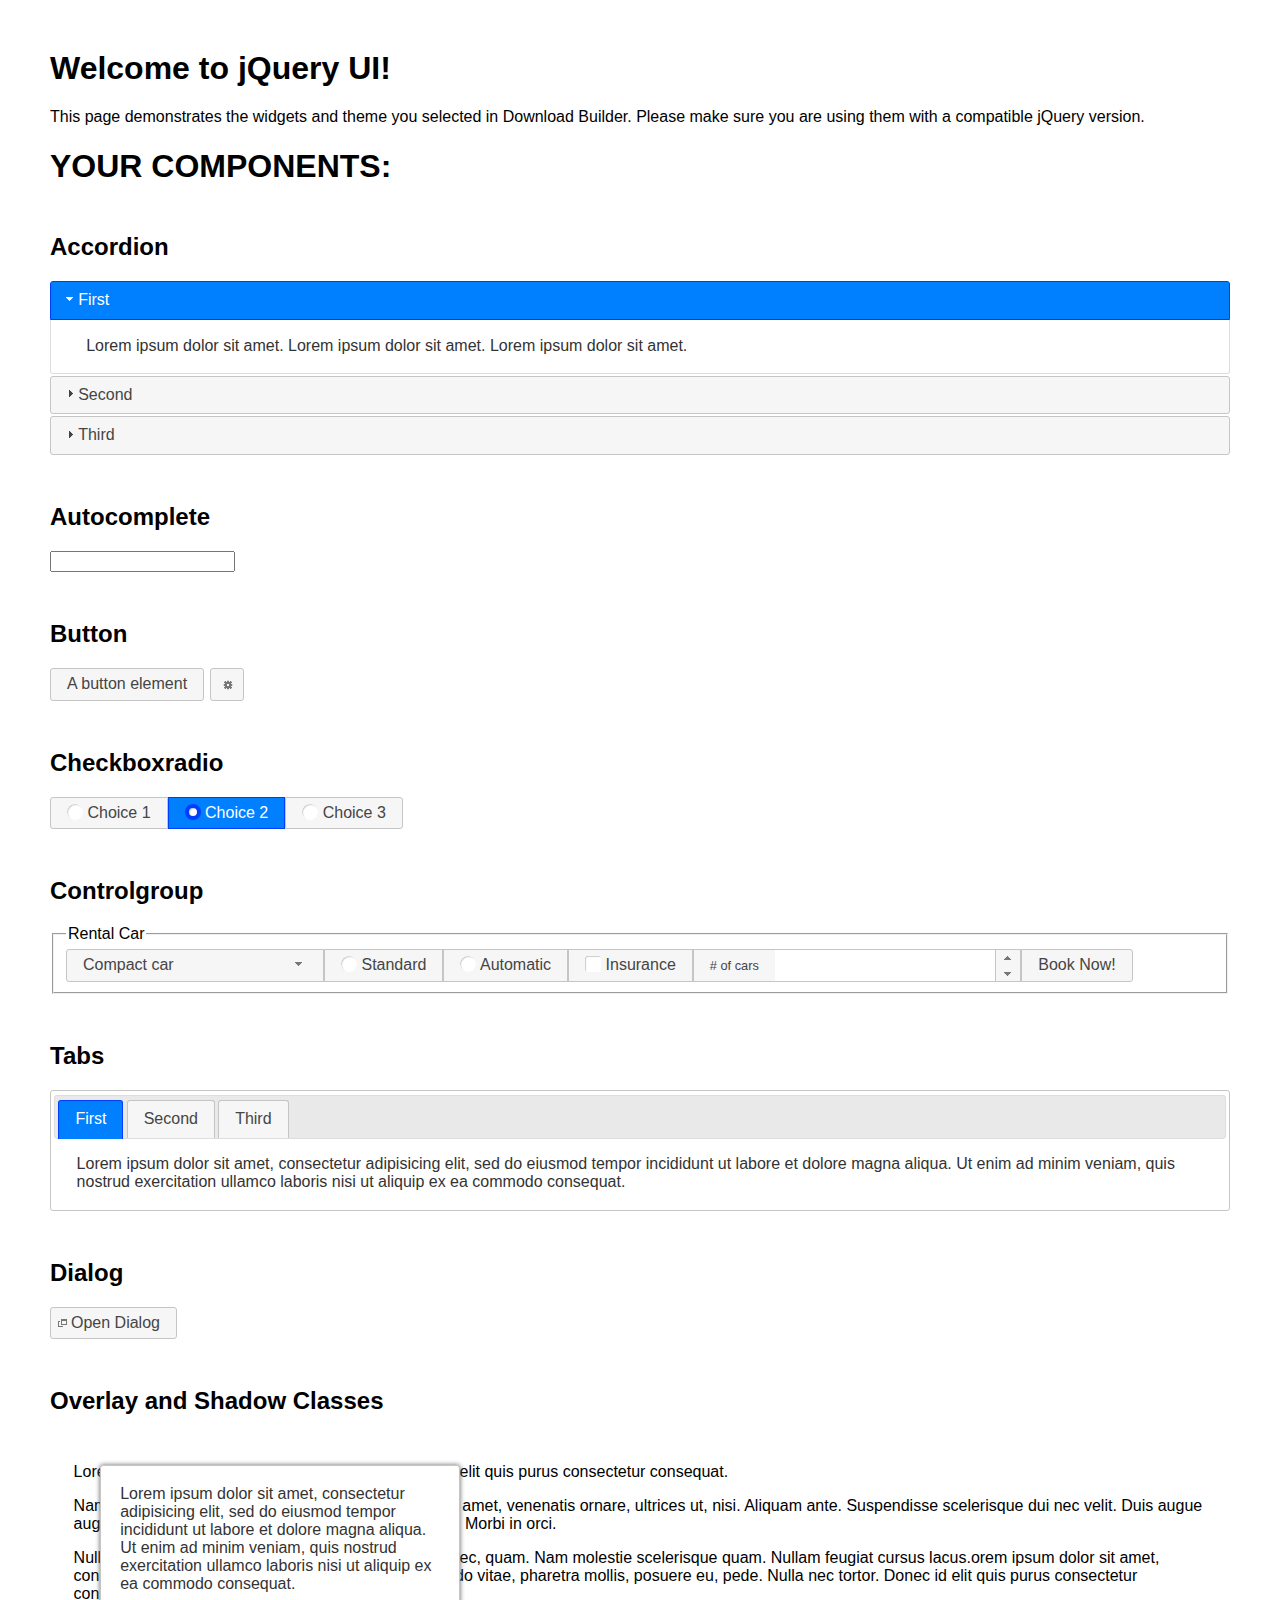
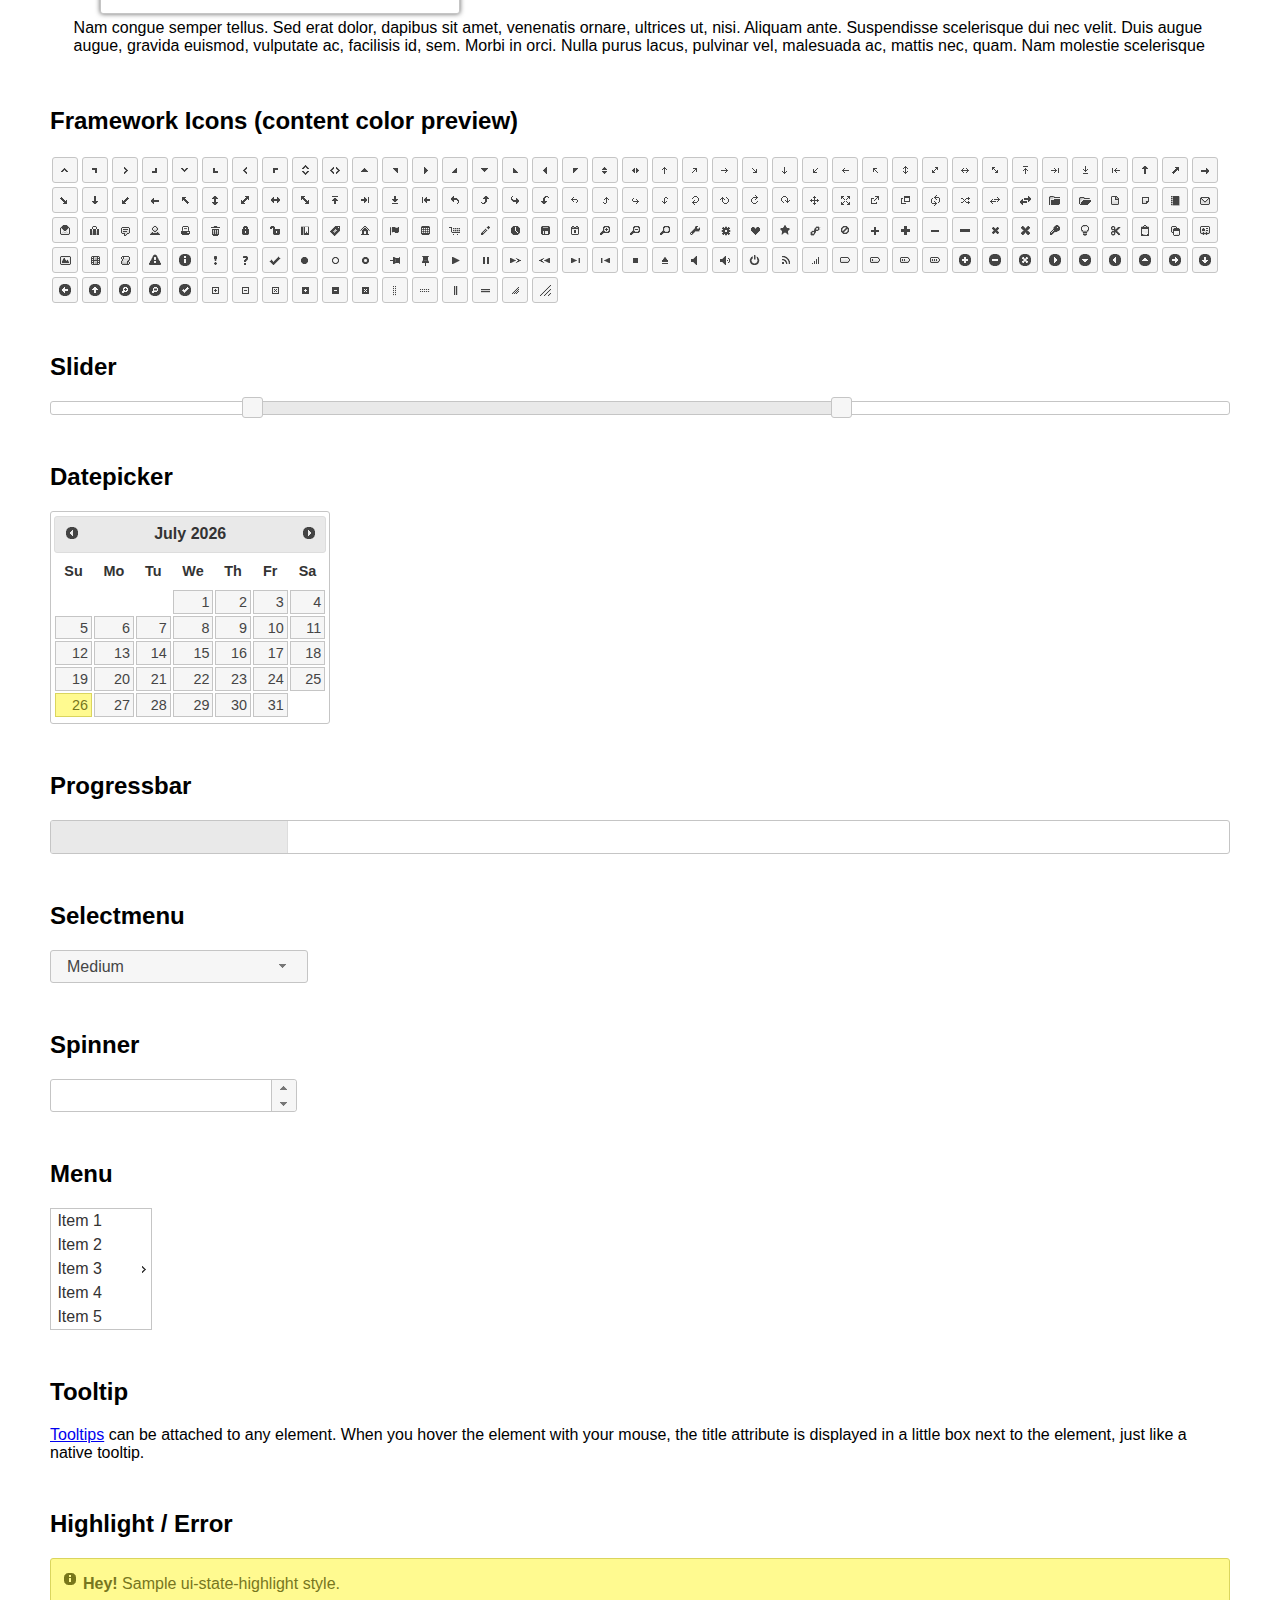
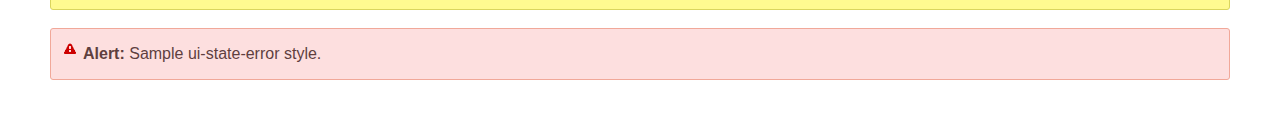
<file: js/jquery-ui/index.html>
<!doctype html>
<html lang="us">
<head>
	<meta charset="utf-8">
	<title>jQuery UI Example Page</title>
	<link href="jquery-ui.css" rel="stylesheet">
	<style>
	body{
		font-family: "Trebuchet MS", sans-serif;
		margin: 50px;
	}
	.demoHeaders {
		margin-top: 2em;
	}
	#dialog-link {
		padding: .4em 1em .4em 20px;
		text-decoration: none;
		position: relative;
	}
	#dialog-link span.ui-icon {
		margin: 0 5px 0 0;
		position: absolute;
		left: .2em;
		top: 50%;
		margin-top: -8px;
	}
	#icons {
		margin: 0;
		padding: 0;
	}
	#icons li {
		margin: 2px;
		position: relative;
		padding: 4px 0;
		cursor: pointer;
		float: left;
		list-style: none;
	}
	#icons span.ui-icon {
		float: left;
		margin: 0 4px;
	}
	.fakewindowcontain .ui-widget-overlay {
		position: absolute;
	}
	select {
		width: 200px;
	}
	</style>
</head>
<body>

<h1>Welcome to jQuery UI!</h1>

<div class="ui-widget">
	<p>This page demonstrates the widgets and theme you selected in Download Builder. Please make sure you are using them with a compatible jQuery version.</p>
</div>

<h1>YOUR COMPONENTS:</h1>


<!-- Accordion -->
<h2 class="demoHeaders">Accordion</h2>
<div id="accordion">
	<h3>First</h3>
	<div>Lorem ipsum dolor sit amet. Lorem ipsum dolor sit amet. Lorem ipsum dolor sit amet.</div>
	<h3>Second</h3>
	<div>Phasellus mattis tincidunt nibh.</div>
	<h3>Third</h3>
	<div>Nam dui erat, auctor a, dignissim quis.</div>
</div>



<!-- Autocomplete -->
<h2 class="demoHeaders">Autocomplete</h2>
<div>
	<input id="autocomplete" title="type &quot;a&quot;">
</div>



<!-- Button -->
<h2 class="demoHeaders">Button</h2>
<button id="button">A button element</button>
<button id="button-icon">An icon-only button</button>



<!-- Checkboxradio -->
<h2 class="demoHeaders">Checkboxradio</h2>
<form style="margin-top: 1em;">
	<div id="radioset">
		<input type="radio" id="radio1" name="radio"><label for="radio1">Choice 1</label>
		<input type="radio" id="radio2" name="radio" checked="checked"><label for="radio2">Choice 2</label>
		<input type="radio" id="radio3" name="radio"><label for="radio3">Choice 3</label>
	</div>
</form>



<!-- Controlgroup -->
<h2 class="demoHeaders">Controlgroup</h2>
<fieldset>
	<legend>Rental Car</legend>
	<div id="controlgroup">
		<select id="car-type">
			<option>Compact car</option>
			<option>Midsize car</option>
			<option>Full size car</option>
			<option>SUV</option>
			<option>Luxury</option>
			<option>Truck</option>
			<option>Van</option>
		</select>
		<label for="transmission-standard">Standard</label>
		<input type="radio" name="transmission" id="transmission-standard">
		<label for="transmission-automatic">Automatic</label>
		<input type="radio" name="transmission" id="transmission-automatic">
		<label for="insurance">Insurance</label>
		<input type="checkbox" name="insurance" id="insurance">
		<label for="horizontal-spinner" class="ui-controlgroup-label"># of cars</label>
		<input id="horizontal-spinner" class="ui-spinner-input">
		<button>Book Now!</button>
	</div>
</fieldset>



<!-- Tabs -->
<h2 class="demoHeaders">Tabs</h2>
<div id="tabs">
	<ul>
		<li><a href="#tabs-1">First</a></li>
		<li><a href="#tabs-2">Second</a></li>
		<li><a href="#tabs-3">Third</a></li>
	</ul>
	<div id="tabs-1">Lorem ipsum dolor sit amet, consectetur adipisicing elit, sed do eiusmod tempor incididunt ut labore et dolore magna aliqua. Ut enim ad minim veniam, quis nostrud exercitation ullamco laboris nisi ut aliquip ex ea commodo consequat.</div>
	<div id="tabs-2">Phasellus mattis tincidunt nibh. Cras orci urna, blandit id, pretium vel, aliquet ornare, felis. Maecenas scelerisque sem non nisl. Fusce sed lorem in enim dictum bibendum.</div>
	<div id="tabs-3">Nam dui erat, auctor a, dignissim quis, sollicitudin eu, felis. Pellentesque nisi urna, interdum eget, sagittis et, consequat vestibulum, lacus. Mauris porttitor ullamcorper augue.</div>
</div>



<h2 class="demoHeaders">Dialog</h2>
<p>
	<button id="dialog-link" class="ui-button ui-corner-all ui-widget">
		<span class="ui-icon ui-icon-newwin"></span>Open Dialog
	</button>
</p>

<h2 class="demoHeaders">Overlay and Shadow Classes</h2>
<div style="position: relative; width: 96%; height: 200px; padding:1% 2%; overflow:hidden;" class="fakewindowcontain">
	<p>Lorem ipsum dolor sit amet,  Nulla nec tortor. Donec id elit quis purus consectetur consequat. </p><p>Nam congue semper tellus. Sed erat dolor, dapibus sit amet, venenatis ornare, ultrices ut, nisi. Aliquam ante. Suspendisse scelerisque dui nec velit. Duis augue augue, gravida euismod, vulputate ac, facilisis id, sem. Morbi in orci. </p><p>Nulla purus lacus, pulvinar vel, malesuada ac, mattis nec, quam. Nam molestie scelerisque quam. Nullam feugiat cursus lacus.orem ipsum dolor sit amet, consectetur adipiscing elit. Donec libero risus, commodo vitae, pharetra mollis, posuere eu, pede. Nulla nec tortor. Donec id elit quis purus consectetur consequat. </p><p>Nam congue semper tellus. Sed erat dolor, dapibus sit amet, venenatis ornare, ultrices ut, nisi. Aliquam ante. Suspendisse scelerisque dui nec velit. Duis augue augue, gravida euismod, vulputate ac, facilisis id, sem. Morbi in orci. Nulla purus lacus, pulvinar vel, malesuada ac, mattis nec, quam. Nam molestie scelerisque quam. </p><p>Nullam feugiat cursus lacus.orem ipsum dolor sit amet, consectetur adipiscing elit. Donec libero risus, commodo vitae, pharetra mollis, posuere eu, pede. Nulla nec tortor. Donec id elit quis purus consectetur consequat. Nam congue semper tellus. Sed erat dolor, dapibus sit amet, venenatis ornare, ultrices ut, nisi. Aliquam ante. </p><p>Suspendisse scelerisque dui nec velit. Duis augue augue, gravida euismod, vulputate ac, facilisis id, sem. Morbi in orci. Nulla purus lacus, pulvinar vel, malesuada ac, mattis nec, quam. Nam molestie scelerisque quam. Nullam feugiat cursus lacus.orem ipsum dolor sit amet, consectetur adipiscing elit. Donec libero risus, commodo vitae, pharetra mollis, posuere eu, pede. Nulla nec tortor. Donec id elit quis purus consectetur consequat. Nam congue semper tellus. Sed erat dolor, dapibus sit amet, venenatis ornare, ultrices ut, nisi. </p>

	<!-- ui-dialog -->
	<div class="ui-widget-overlay ui-front"></div>
	<div style="position: absolute; width: 320px; left: 50px; top: 30px; padding: 1.2em" class="ui-widget ui-front ui-widget-content ui-corner-all ui-widget-shadow">
		Lorem ipsum dolor sit amet, consectetur adipisicing elit, sed do eiusmod tempor incididunt ut labore et dolore magna aliqua. Ut enim ad minim veniam, quis nostrud exercitation ullamco laboris nisi ut aliquip ex ea commodo consequat.
	</div>

</div>

<!-- ui-dialog -->
<div id="dialog" title="Dialog Title">
	<p>Lorem ipsum dolor sit amet, consectetur adipisicing elit, sed do eiusmod tempor incididunt ut labore et dolore magna aliqua. Ut enim ad minim veniam, quis nostrud exercitation ullamco laboris nisi ut aliquip ex ea commodo consequat.</p>
</div>



<h2 class="demoHeaders">Framework Icons (content color preview)</h2>
<ul id="icons" class="ui-widget ui-helper-clearfix">
	<li class="ui-state-default ui-corner-all" title=".ui-icon-caret-1-n"><span class="ui-icon ui-icon-caret-1-n"></span></li>
	<li class="ui-state-default ui-corner-all" title=".ui-icon-caret-1-ne"><span class="ui-icon ui-icon-caret-1-ne"></span></li>
	<li class="ui-state-default ui-corner-all" title=".ui-icon-caret-1-e"><span class="ui-icon ui-icon-caret-1-e"></span></li>
	<li class="ui-state-default ui-corner-all" title=".ui-icon-caret-1-se"><span class="ui-icon ui-icon-caret-1-se"></span></li>
	<li class="ui-state-default ui-corner-all" title=".ui-icon-caret-1-s"><span class="ui-icon ui-icon-caret-1-s"></span></li>
	<li class="ui-state-default ui-corner-all" title=".ui-icon-caret-1-sw"><span class="ui-icon ui-icon-caret-1-sw"></span></li>
	<li class="ui-state-default ui-corner-all" title=".ui-icon-caret-1-w"><span class="ui-icon ui-icon-caret-1-w"></span></li>
	<li class="ui-state-default ui-corner-all" title=".ui-icon-caret-1-nw"><span class="ui-icon ui-icon-caret-1-nw"></span></li>
	<li class="ui-state-default ui-corner-all" title=".ui-icon-caret-2-n-s"><span class="ui-icon ui-icon-caret-2-n-s"></span></li>
	<li class="ui-state-default ui-corner-all" title=".ui-icon-caret-2-e-w"><span class="ui-icon ui-icon-caret-2-e-w"></span></li>
	<li class="ui-state-default ui-corner-all" title=".ui-icon-triangle-1-n"><span class="ui-icon ui-icon-triangle-1-n"></span></li>
	<li class="ui-state-default ui-corner-all" title=".ui-icon-triangle-1-ne"><span class="ui-icon ui-icon-triangle-1-ne"></span></li>
	<li class="ui-state-default ui-corner-all" title=".ui-icon-triangle-1-e"><span class="ui-icon ui-icon-triangle-1-e"></span></li>
	<li class="ui-state-default ui-corner-all" title=".ui-icon-triangle-1-se"><span class="ui-icon ui-icon-triangle-1-se"></span></li>
	<li class="ui-state-default ui-corner-all" title=".ui-icon-triangle-1-s"><span class="ui-icon ui-icon-triangle-1-s"></span></li>
	<li class="ui-state-default ui-corner-all" title=".ui-icon-triangle-1-sw"><span class="ui-icon ui-icon-triangle-1-sw"></span></li>
	<li class="ui-state-default ui-corner-all" title=".ui-icon-triangle-1-w"><span class="ui-icon ui-icon-triangle-1-w"></span></li>
	<li class="ui-state-default ui-corner-all" title=".ui-icon-triangle-1-nw"><span class="ui-icon ui-icon-triangle-1-nw"></span></li>
	<li class="ui-state-default ui-corner-all" title=".ui-icon-triangle-2-n-s"><span class="ui-icon ui-icon-triangle-2-n-s"></span></li>
	<li class="ui-state-default ui-corner-all" title=".ui-icon-triangle-2-e-w"><span class="ui-icon ui-icon-triangle-2-e-w"></span></li>
	<li class="ui-state-default ui-corner-all" title=".ui-icon-arrow-1-n"><span class="ui-icon ui-icon-arrow-1-n"></span></li>
	<li class="ui-state-default ui-corner-all" title=".ui-icon-arrow-1-ne"><span class="ui-icon ui-icon-arrow-1-ne"></span></li>
	<li class="ui-state-default ui-corner-all" title=".ui-icon-arrow-1-e"><span class="ui-icon ui-icon-arrow-1-e"></span></li>
	<li class="ui-state-default ui-corner-all" title=".ui-icon-arrow-1-se"><span class="ui-icon ui-icon-arrow-1-se"></span></li>
	<li class="ui-state-default ui-corner-all" title=".ui-icon-arrow-1-s"><span class="ui-icon ui-icon-arrow-1-s"></span></li>
	<li class="ui-state-default ui-corner-all" title=".ui-icon-arrow-1-sw"><span class="ui-icon ui-icon-arrow-1-sw"></span></li>
	<li class="ui-state-default ui-corner-all" title=".ui-icon-arrow-1-w"><span class="ui-icon ui-icon-arrow-1-w"></span></li>
	<li class="ui-state-default ui-corner-all" title=".ui-icon-arrow-1-nw"><span class="ui-icon ui-icon-arrow-1-nw"></span></li>
	<li class="ui-state-default ui-corner-all" title=".ui-icon-arrow-2-n-s"><span class="ui-icon ui-icon-arrow-2-n-s"></span></li>
	<li class="ui-state-default ui-corner-all" title=".ui-icon-arrow-2-ne-sw"><span class="ui-icon ui-icon-arrow-2-ne-sw"></span></li>
	<li class="ui-state-default ui-corner-all" title=".ui-icon-arrow-2-e-w"><span class="ui-icon ui-icon-arrow-2-e-w"></span></li>
	<li class="ui-state-default ui-corner-all" title=".ui-icon-arrow-2-se-nw"><span class="ui-icon ui-icon-arrow-2-se-nw"></span></li>
	<li class="ui-state-default ui-corner-all" title=".ui-icon-arrowstop-1-n"><span class="ui-icon ui-icon-arrowstop-1-n"></span></li>
	<li class="ui-state-default ui-corner-all" title=".ui-icon-arrowstop-1-e"><span class="ui-icon ui-icon-arrowstop-1-e"></span></li>
	<li class="ui-state-default ui-corner-all" title=".ui-icon-arrowstop-1-s"><span class="ui-icon ui-icon-arrowstop-1-s"></span></li>
	<li class="ui-state-default ui-corner-all" title=".ui-icon-arrowstop-1-w"><span class="ui-icon ui-icon-arrowstop-1-w"></span></li>
	<li class="ui-state-default ui-corner-all" title=".ui-icon-arrowthick-1-n"><span class="ui-icon ui-icon-arrowthick-1-n"></span></li>
	<li class="ui-state-default ui-corner-all" title=".ui-icon-arrowthick-1-ne"><span class="ui-icon ui-icon-arrowthick-1-ne"></span></li>
	<li class="ui-state-default ui-corner-all" title=".ui-icon-arrowthick-1-e"><span class="ui-icon ui-icon-arrowthick-1-e"></span></li>
	<li class="ui-state-default ui-corner-all" title=".ui-icon-arrowthick-1-se"><span class="ui-icon ui-icon-arrowthick-1-se"></span></li>
	<li class="ui-state-default ui-corner-all" title=".ui-icon-arrowthick-1-s"><span class="ui-icon ui-icon-arrowthick-1-s"></span></li>
	<li class="ui-state-default ui-corner-all" title=".ui-icon-arrowthick-1-sw"><span class="ui-icon ui-icon-arrowthick-1-sw"></span></li>
	<li class="ui-state-default ui-corner-all" title=".ui-icon-arrowthick-1-w"><span class="ui-icon ui-icon-arrowthick-1-w"></span></li>
	<li class="ui-state-default ui-corner-all" title=".ui-icon-arrowthick-1-nw"><span class="ui-icon ui-icon-arrowthick-1-nw"></span></li>
	<li class="ui-state-default ui-corner-all" title=".ui-icon-arrowthick-2-n-s"><span class="ui-icon ui-icon-arrowthick-2-n-s"></span></li>
	<li class="ui-state-default ui-corner-all" title=".ui-icon-arrowthick-2-ne-sw"><span class="ui-icon ui-icon-arrowthick-2-ne-sw"></span></li>
	<li class="ui-state-default ui-corner-all" title=".ui-icon-arrowthick-2-e-w"><span class="ui-icon ui-icon-arrowthick-2-e-w"></span></li>
	<li class="ui-state-default ui-corner-all" title=".ui-icon-arrowthick-2-se-nw"><span class="ui-icon ui-icon-arrowthick-2-se-nw"></span></li>
	<li class="ui-state-default ui-corner-all" title=".ui-icon-arrowthickstop-1-n"><span class="ui-icon ui-icon-arrowthickstop-1-n"></span></li>
	<li class="ui-state-default ui-corner-all" title=".ui-icon-arrowthickstop-1-e"><span class="ui-icon ui-icon-arrowthickstop-1-e"></span></li>
	<li class="ui-state-default ui-corner-all" title=".ui-icon-arrowthickstop-1-s"><span class="ui-icon ui-icon-arrowthickstop-1-s"></span></li>
	<li class="ui-state-default ui-corner-all" title=".ui-icon-arrowthickstop-1-w"><span class="ui-icon ui-icon-arrowthickstop-1-w"></span></li>
	<li class="ui-state-default ui-corner-all" title=".ui-icon-arrowreturnthick-1-w"><span class="ui-icon ui-icon-arrowreturnthick-1-w"></span></li>
	<li class="ui-state-default ui-corner-all" title=".ui-icon-arrowreturnthick-1-n"><span class="ui-icon ui-icon-arrowreturnthick-1-n"></span></li>
	<li class="ui-state-default ui-corner-all" title=".ui-icon-arrowreturnthick-1-e"><span class="ui-icon ui-icon-arrowreturnthick-1-e"></span></li>
	<li class="ui-state-default ui-corner-all" title=".ui-icon-arrowreturnthick-1-s"><span class="ui-icon ui-icon-arrowreturnthick-1-s"></span></li>
	<li class="ui-state-default ui-corner-all" title=".ui-icon-arrowreturn-1-w"><span class="ui-icon ui-icon-arrowreturn-1-w"></span></li>
	<li class="ui-state-default ui-corner-all" title=".ui-icon-arrowreturn-1-n"><span class="ui-icon ui-icon-arrowreturn-1-n"></span></li>
	<li class="ui-state-default ui-corner-all" title=".ui-icon-arrowreturn-1-e"><span class="ui-icon ui-icon-arrowreturn-1-e"></span></li>
	<li class="ui-state-default ui-corner-all" title=".ui-icon-arrowreturn-1-s"><span class="ui-icon ui-icon-arrowreturn-1-s"></span></li>
	<li class="ui-state-default ui-corner-all" title=".ui-icon-arrowrefresh-1-w"><span class="ui-icon ui-icon-arrowrefresh-1-w"></span></li>
	<li class="ui-state-default ui-corner-all" title=".ui-icon-arrowrefresh-1-n"><span class="ui-icon ui-icon-arrowrefresh-1-n"></span></li>
	<li class="ui-state-default ui-corner-all" title=".ui-icon-arrowrefresh-1-e"><span class="ui-icon ui-icon-arrowrefresh-1-e"></span></li>
	<li class="ui-state-default ui-corner-all" title=".ui-icon-arrowrefresh-1-s"><span class="ui-icon ui-icon-arrowrefresh-1-s"></span></li>
	<li class="ui-state-default ui-corner-all" title=".ui-icon-arrow-4"><span class="ui-icon ui-icon-arrow-4"></span></li>
	<li class="ui-state-default ui-corner-all" title=".ui-icon-arrow-4-diag"><span class="ui-icon ui-icon-arrow-4-diag"></span></li>
	<li class="ui-state-default ui-corner-all" title=".ui-icon-extlink"><span class="ui-icon ui-icon-extlink"></span></li>
	<li class="ui-state-default ui-corner-all" title=".ui-icon-newwin"><span class="ui-icon ui-icon-newwin"></span></li>
	<li class="ui-state-default ui-corner-all" title=".ui-icon-refresh"><span class="ui-icon ui-icon-refresh"></span></li>
	<li class="ui-state-default ui-corner-all" title=".ui-icon-shuffle"><span class="ui-icon ui-icon-shuffle"></span></li>
	<li class="ui-state-default ui-corner-all" title=".ui-icon-transfer-e-w"><span class="ui-icon ui-icon-transfer-e-w"></span></li>
	<li class="ui-state-default ui-corner-all" title=".ui-icon-transferthick-e-w"><span class="ui-icon ui-icon-transferthick-e-w"></span></li>
	<li class="ui-state-default ui-corner-all" title=".ui-icon-folder-collapsed"><span class="ui-icon ui-icon-folder-collapsed"></span></li>
	<li class="ui-state-default ui-corner-all" title=".ui-icon-folder-open"><span class="ui-icon ui-icon-folder-open"></span></li>
	<li class="ui-state-default ui-corner-all" title=".ui-icon-document"><span class="ui-icon ui-icon-document"></span></li>
	<li class="ui-state-default ui-corner-all" title=".ui-icon-document-b"><span class="ui-icon ui-icon-document-b"></span></li>
	<li class="ui-state-default ui-corner-all" title=".ui-icon-note"><span class="ui-icon ui-icon-note"></span></li>
	<li class="ui-state-default ui-corner-all" title=".ui-icon-mail-closed"><span class="ui-icon ui-icon-mail-closed"></span></li>
	<li class="ui-state-default ui-corner-all" title=".ui-icon-mail-open"><span class="ui-icon ui-icon-mail-open"></span></li>
	<li class="ui-state-default ui-corner-all" title=".ui-icon-suitcase"><span class="ui-icon ui-icon-suitcase"></span></li>
	<li class="ui-state-default ui-corner-all" title=".ui-icon-comment"><span class="ui-icon ui-icon-comment"></span></li>
	<li class="ui-state-default ui-corner-all" title=".ui-icon-person"><span class="ui-icon ui-icon-person"></span></li>
	<li class="ui-state-default ui-corner-all" title=".ui-icon-print"><span class="ui-icon ui-icon-print"></span></li>
	<li class="ui-state-default ui-corner-all" title=".ui-icon-trash"><span class="ui-icon ui-icon-trash"></span></li>
	<li class="ui-state-default ui-corner-all" title=".ui-icon-locked"><span class="ui-icon ui-icon-locked"></span></li>
	<li class="ui-state-default ui-corner-all" title=".ui-icon-unlocked"><span class="ui-icon ui-icon-unlocked"></span></li>
	<li class="ui-state-default ui-corner-all" title=".ui-icon-bookmark"><span class="ui-icon ui-icon-bookmark"></span></li>
	<li class="ui-state-default ui-corner-all" title=".ui-icon-tag"><span class="ui-icon ui-icon-tag"></span></li>
	<li class="ui-state-default ui-corner-all" title=".ui-icon-home"><span class="ui-icon ui-icon-home"></span></li>
	<li class="ui-state-default ui-corner-all" title=".ui-icon-flag"><span class="ui-icon ui-icon-flag"></span></li>
	<li class="ui-state-default ui-corner-all" title=".ui-icon-calculator"><span class="ui-icon ui-icon-calculator"></span></li>
	<li class="ui-state-default ui-corner-all" title=".ui-icon-cart"><span class="ui-icon ui-icon-cart"></span></li>
	<li class="ui-state-default ui-corner-all" title=".ui-icon-pencil"><span class="ui-icon ui-icon-pencil"></span></li>
	<li class="ui-state-default ui-corner-all" title=".ui-icon-clock"><span class="ui-icon ui-icon-clock"></span></li>
	<li class="ui-state-default ui-corner-all" title=".ui-icon-disk"><span class="ui-icon ui-icon-disk"></span></li>
	<li class="ui-state-default ui-corner-all" title=".ui-icon-calendar"><span class="ui-icon ui-icon-calendar"></span></li>
	<li class="ui-state-default ui-corner-all" title=".ui-icon-zoomin"><span class="ui-icon ui-icon-zoomin"></span></li>
	<li class="ui-state-default ui-corner-all" title=".ui-icon-zoomout"><span class="ui-icon ui-icon-zoomout"></span></li>
	<li class="ui-state-default ui-corner-all" title=".ui-icon-search"><span class="ui-icon ui-icon-search"></span></li>
	<li class="ui-state-default ui-corner-all" title=".ui-icon-wrench"><span class="ui-icon ui-icon-wrench"></span></li>
	<li class="ui-state-default ui-corner-all" title=".ui-icon-gear"><span class="ui-icon ui-icon-gear"></span></li>
	<li class="ui-state-default ui-corner-all" title=".ui-icon-heart"><span class="ui-icon ui-icon-heart"></span></li>
	<li class="ui-state-default ui-corner-all" title=".ui-icon-star"><span class="ui-icon ui-icon-star"></span></li>
	<li class="ui-state-default ui-corner-all" title=".ui-icon-link"><span class="ui-icon ui-icon-link"></span></li>
	<li class="ui-state-default ui-corner-all" title=".ui-icon-cancel"><span class="ui-icon ui-icon-cancel"></span></li>
	<li class="ui-state-default ui-corner-all" title=".ui-icon-plus"><span class="ui-icon ui-icon-plus"></span></li>
	<li class="ui-state-default ui-corner-all" title=".ui-icon-plusthick"><span class="ui-icon ui-icon-plusthick"></span></li>
	<li class="ui-state-default ui-corner-all" title=".ui-icon-minus"><span class="ui-icon ui-icon-minus"></span></li>
	<li class="ui-state-default ui-corner-all" title=".ui-icon-minusthick"><span class="ui-icon ui-icon-minusthick"></span></li>
	<li class="ui-state-default ui-corner-all" title=".ui-icon-close"><span class="ui-icon ui-icon-close"></span></li>
	<li class="ui-state-default ui-corner-all" title=".ui-icon-closethick"><span class="ui-icon ui-icon-closethick"></span></li>
	<li class="ui-state-default ui-corner-all" title=".ui-icon-key"><span class="ui-icon ui-icon-key"></span></li>
	<li class="ui-state-default ui-corner-all" title=".ui-icon-lightbulb"><span class="ui-icon ui-icon-lightbulb"></span></li>
	<li class="ui-state-default ui-corner-all" title=".ui-icon-scissors"><span class="ui-icon ui-icon-scissors"></span></li>
	<li class="ui-state-default ui-corner-all" title=".ui-icon-clipboard"><span class="ui-icon ui-icon-clipboard"></span></li>
	<li class="ui-state-default ui-corner-all" title=".ui-icon-copy"><span class="ui-icon ui-icon-copy"></span></li>
	<li class="ui-state-default ui-corner-all" title=".ui-icon-contact"><span class="ui-icon ui-icon-contact"></span></li>
	<li class="ui-state-default ui-corner-all" title=".ui-icon-image"><span class="ui-icon ui-icon-image"></span></li>
	<li class="ui-state-default ui-corner-all" title=".ui-icon-video"><span class="ui-icon ui-icon-video"></span></li>
	<li class="ui-state-default ui-corner-all" title=".ui-icon-script"><span class="ui-icon ui-icon-script"></span></li>
	<li class="ui-state-default ui-corner-all" title=".ui-icon-alert"><span class="ui-icon ui-icon-alert"></span></li>
	<li class="ui-state-default ui-corner-all" title=".ui-icon-info"><span class="ui-icon ui-icon-info"></span></li>
	<li class="ui-state-default ui-corner-all" title=".ui-icon-notice"><span class="ui-icon ui-icon-notice"></span></li>
	<li class="ui-state-default ui-corner-all" title=".ui-icon-help"><span class="ui-icon ui-icon-help"></span></li>
	<li class="ui-state-default ui-corner-all" title=".ui-icon-check"><span class="ui-icon ui-icon-check"></span></li>
	<li class="ui-state-default ui-corner-all" title=".ui-icon-bullet"><span class="ui-icon ui-icon-bullet"></span></li>
	<li class="ui-state-default ui-corner-all" title=".ui-icon-radio-off"><span class="ui-icon ui-icon-radio-off"></span></li>
	<li class="ui-state-default ui-corner-all" title=".ui-icon-radio-on"><span class="ui-icon ui-icon-radio-on"></span></li>
	<li class="ui-state-default ui-corner-all" title=".ui-icon-pin-w"><span class="ui-icon ui-icon-pin-w"></span></li>
	<li class="ui-state-default ui-corner-all" title=".ui-icon-pin-s"><span class="ui-icon ui-icon-pin-s"></span></li>
	<li class="ui-state-default ui-corner-all" title=".ui-icon-play"><span class="ui-icon ui-icon-play"></span></li>
	<li class="ui-state-default ui-corner-all" title=".ui-icon-pause"><span class="ui-icon ui-icon-pause"></span></li>
	<li class="ui-state-default ui-corner-all" title=".ui-icon-seek-next"><span class="ui-icon ui-icon-seek-next"></span></li>
	<li class="ui-state-default ui-corner-all" title=".ui-icon-seek-prev"><span class="ui-icon ui-icon-seek-prev"></span></li>
	<li class="ui-state-default ui-corner-all" title=".ui-icon-seek-end"><span class="ui-icon ui-icon-seek-end"></span></li>
	<li class="ui-state-default ui-corner-all" title=".ui-icon-seek-first"><span class="ui-icon ui-icon-seek-first"></span></li>
	<li class="ui-state-default ui-corner-all" title=".ui-icon-stop"><span class="ui-icon ui-icon-stop"></span></li>
	<li class="ui-state-default ui-corner-all" title=".ui-icon-eject"><span class="ui-icon ui-icon-eject"></span></li>
	<li class="ui-state-default ui-corner-all" title=".ui-icon-volume-off"><span class="ui-icon ui-icon-volume-off"></span></li>
	<li class="ui-state-default ui-corner-all" title=".ui-icon-volume-on"><span class="ui-icon ui-icon-volume-on"></span></li>
	<li class="ui-state-default ui-corner-all" title=".ui-icon-power"><span class="ui-icon ui-icon-power"></span></li>
	<li class="ui-state-default ui-corner-all" title=".ui-icon-signal-diag"><span class="ui-icon ui-icon-signal-diag"></span></li>
	<li class="ui-state-default ui-corner-all" title=".ui-icon-signal"><span class="ui-icon ui-icon-signal"></span></li>
	<li class="ui-state-default ui-corner-all" title=".ui-icon-battery-0"><span class="ui-icon ui-icon-battery-0"></span></li>
	<li class="ui-state-default ui-corner-all" title=".ui-icon-battery-1"><span class="ui-icon ui-icon-battery-1"></span></li>
	<li class="ui-state-default ui-corner-all" title=".ui-icon-battery-2"><span class="ui-icon ui-icon-battery-2"></span></li>
	<li class="ui-state-default ui-corner-all" title=".ui-icon-battery-3"><span class="ui-icon ui-icon-battery-3"></span></li>
	<li class="ui-state-default ui-corner-all" title=".ui-icon-circle-plus"><span class="ui-icon ui-icon-circle-plus"></span></li>
	<li class="ui-state-default ui-corner-all" title=".ui-icon-circle-minus"><span class="ui-icon ui-icon-circle-minus"></span></li>
	<li class="ui-state-default ui-corner-all" title=".ui-icon-circle-close"><span class="ui-icon ui-icon-circle-close"></span></li>
	<li class="ui-state-default ui-corner-all" title=".ui-icon-circle-triangle-e"><span class="ui-icon ui-icon-circle-triangle-e"></span></li>
	<li class="ui-state-default ui-corner-all" title=".ui-icon-circle-triangle-s"><span class="ui-icon ui-icon-circle-triangle-s"></span></li>
	<li class="ui-state-default ui-corner-all" title=".ui-icon-circle-triangle-w"><span class="ui-icon ui-icon-circle-triangle-w"></span></li>
	<li class="ui-state-default ui-corner-all" title=".ui-icon-circle-triangle-n"><span class="ui-icon ui-icon-circle-triangle-n"></span></li>
	<li class="ui-state-default ui-corner-all" title=".ui-icon-circle-arrow-e"><span class="ui-icon ui-icon-circle-arrow-e"></span></li>
	<li class="ui-state-default ui-corner-all" title=".ui-icon-circle-arrow-s"><span class="ui-icon ui-icon-circle-arrow-s"></span></li>
	<li class="ui-state-default ui-corner-all" title=".ui-icon-circle-arrow-w"><span class="ui-icon ui-icon-circle-arrow-w"></span></li>
	<li class="ui-state-default ui-corner-all" title=".ui-icon-circle-arrow-n"><span class="ui-icon ui-icon-circle-arrow-n"></span></li>
	<li class="ui-state-default ui-corner-all" title=".ui-icon-circle-zoomin"><span class="ui-icon ui-icon-circle-zoomin"></span></li>
	<li class="ui-state-default ui-corner-all" title=".ui-icon-circle-zoomout"><span class="ui-icon ui-icon-circle-zoomout"></span></li>
	<li class="ui-state-default ui-corner-all" title=".ui-icon-circle-check"><span class="ui-icon ui-icon-circle-check"></span></li>
	<li class="ui-state-default ui-corner-all" title=".ui-icon-circlesmall-plus"><span class="ui-icon ui-icon-circlesmall-plus"></span></li>
	<li class="ui-state-default ui-corner-all" title=".ui-icon-circlesmall-minus"><span class="ui-icon ui-icon-circlesmall-minus"></span></li>
	<li class="ui-state-default ui-corner-all" title=".ui-icon-circlesmall-close"><span class="ui-icon ui-icon-circlesmall-close"></span></li>
	<li class="ui-state-default ui-corner-all" title=".ui-icon-squaresmall-plus"><span class="ui-icon ui-icon-squaresmall-plus"></span></li>
	<li class="ui-state-default ui-corner-all" title=".ui-icon-squaresmall-minus"><span class="ui-icon ui-icon-squaresmall-minus"></span></li>
	<li class="ui-state-default ui-corner-all" title=".ui-icon-squaresmall-close"><span class="ui-icon ui-icon-squaresmall-close"></span></li>
	<li class="ui-state-default ui-corner-all" title=".ui-icon-grip-dotted-vertical"><span class="ui-icon ui-icon-grip-dotted-vertical"></span></li>
	<li class="ui-state-default ui-corner-all" title=".ui-icon-grip-dotted-horizontal"><span class="ui-icon ui-icon-grip-dotted-horizontal"></span></li>
	<li class="ui-state-default ui-corner-all" title=".ui-icon-grip-solid-vertical"><span class="ui-icon ui-icon-grip-solid-vertical"></span></li>
	<li class="ui-state-default ui-corner-all" title=".ui-icon-grip-solid-horizontal"><span class="ui-icon ui-icon-grip-solid-horizontal"></span></li>
	<li class="ui-state-default ui-corner-all" title=".ui-icon-gripsmall-diagonal-se"><span class="ui-icon ui-icon-gripsmall-diagonal-se"></span></li>
	<li class="ui-state-default ui-corner-all" title=".ui-icon-grip-diagonal-se"><span class="ui-icon ui-icon-grip-diagonal-se"></span></li>
</ul>


<!-- Slider -->
<h2 class="demoHeaders">Slider</h2>
<div id="slider"></div>



<!-- Datepicker -->
<h2 class="demoHeaders">Datepicker</h2>
<div id="datepicker"></div>



<!-- Progressbar -->
<h2 class="demoHeaders">Progressbar</h2>
<div id="progressbar"></div>



<!-- Progressbar -->
<h2 class="demoHeaders">Selectmenu</h2>
<select id="selectmenu">
	<option>Slower</option>
	<option>Slow</option>
	<option selected="selected">Medium</option>
	<option>Fast</option>
	<option>Faster</option>
</select>



<!-- Spinner -->
<h2 class="demoHeaders">Spinner</h2>
<input id="spinner">



<!-- Menu -->
<h2 class="demoHeaders">Menu</h2>
<ul style="width:100px;" id="menu">
	<li><div>Item 1</div></li>
	<li><div>Item 2</div></li>
	<li><div>Item 3</div>
		<ul>
			<li><div>Item 3-1</div></li>
			<li><div>Item 3-2</div></li>
			<li><div>Item 3-3</div></li>
			<li><div>Item 3-4</div></li>
			<li><div>Item 3-5</div></li>
		</ul>
	</li>
	<li><div>Item 4</div></li>
	<li><div>Item 5</div></li>
</ul>



<!-- Tooltip -->
<h2 class="demoHeaders">Tooltip</h2>
<p id="tooltip">
	<a href="#" title="That&apos;s what this widget is">Tooltips</a> can be attached to any element. When you hover
the element with your mouse, the title attribute is displayed in a little box next to the element, just like a native tooltip.
</p>


<!-- Highlight / Error -->
<h2 class="demoHeaders">Highlight / Error</h2>
<div class="ui-widget">
	<div class="ui-state-highlight ui-corner-all" style="margin-top: 20px; padding: 0 .7em;">
		<p><span class="ui-icon ui-icon-info" style="float: left; margin-right: .3em;"></span>
		<strong>Hey!</strong> Sample ui-state-highlight style.</p>
	</div>
</div>
<br>
<div class="ui-widget">
	<div class="ui-state-error ui-corner-all" style="padding: 0 .7em;">
		<p><span class="ui-icon ui-icon-alert" style="float: left; margin-right: .3em;"></span>
		<strong>Alert:</strong> Sample ui-state-error style.</p>
	</div>
</div>

<script src="external/jquery/jquery.js"></script>
<script src="jquery-ui.js"></script>
<script>

$( "#accordion" ).accordion();



var availableTags = [
	"ActionScript",
	"AppleScript",
	"Asp",
	"BASIC",
	"C",
	"C++",
	"Clojure",
	"COBOL",
	"ColdFusion",
	"Erlang",
	"Fortran",
	"Groovy",
	"Haskell",
	"Java",
	"JavaScript",
	"Lisp",
	"Perl",
	"PHP",
	"Python",
	"Ruby",
	"Scala",
	"Scheme"
];
$( "#autocomplete" ).autocomplete({
	source: availableTags
});



$( "#button" ).button();
$( "#button-icon" ).button({
	icon: "ui-icon-gear",
	showLabel: false
});



$( "#radioset" ).buttonset();



$( "#controlgroup" ).controlgroup();



$( "#tabs" ).tabs();



$( "#dialog" ).dialog({
	autoOpen: false,
	width: 400,
	buttons: [
		{
			text: "Ok",
			click: function() {
				$( this ).dialog( "close" );
			}
		},
		{
			text: "Cancel",
			click: function() {
				$( this ).dialog( "close" );
			}
		}
	]
});

// Link to open the dialog
$( "#dialog-link" ).click(function( event ) {
	$( "#dialog" ).dialog( "open" );
	event.preventDefault();
});



$( "#datepicker" ).datepicker({
	inline: true
});



$( "#slider" ).slider({
	range: true,
	values: [ 17, 67 ]
});



$( "#progressbar" ).progressbar({
	value: 20
});



$( "#spinner" ).spinner();



$( "#menu" ).menu();



$( "#tooltip" ).tooltip();



$( "#selectmenu" ).selectmenu();


// Hover states on the static widgets
$( "#dialog-link, #icons li" ).hover(
	function() {
		$( this ).addClass( "ui-state-hover" );
	},
	function() {
		$( this ).removeClass( "ui-state-hover" );
	}
);
</script>
</body>
</html>
</file>
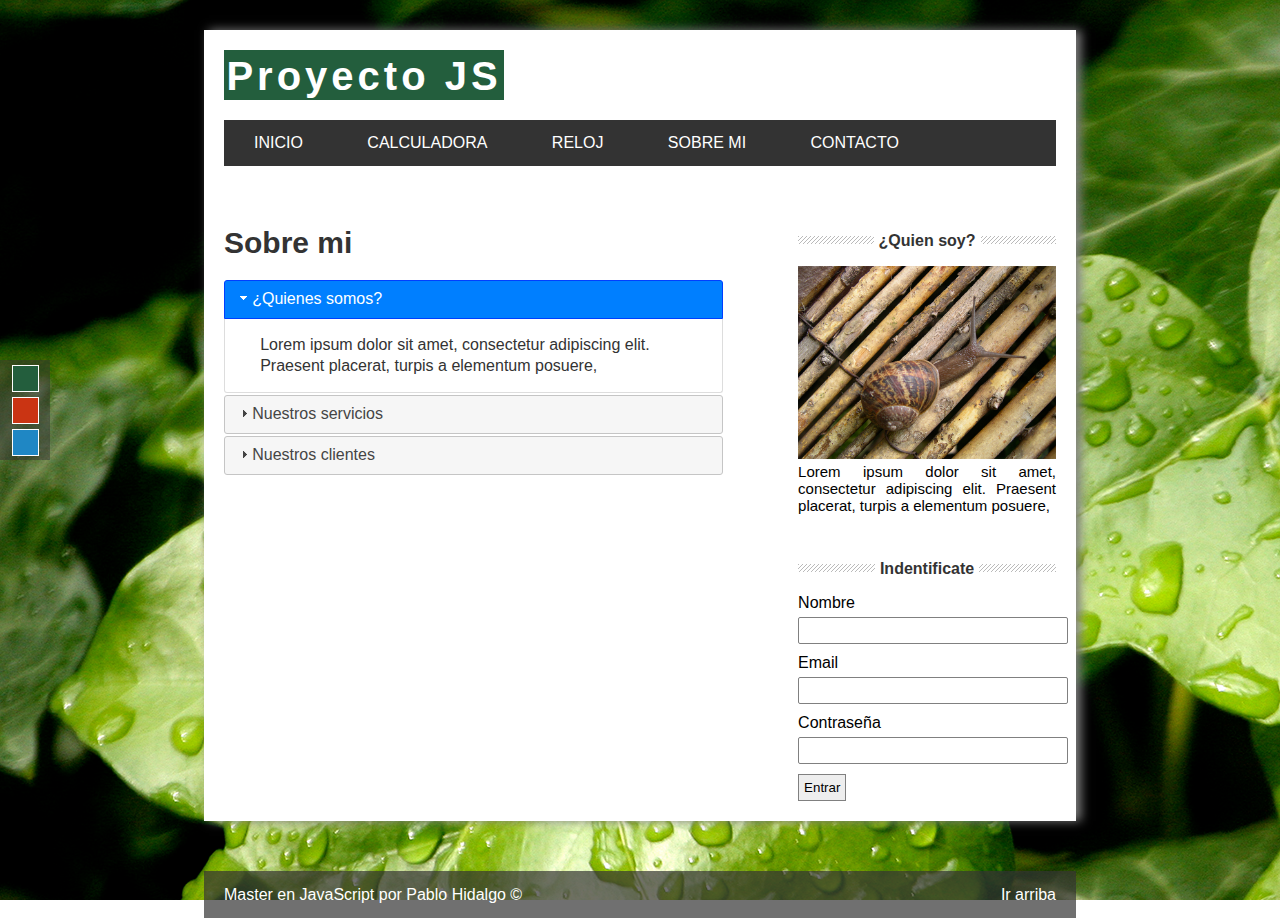
<file: about.html>
<!DOCTYPE html>
<html lang="es">

<head>
  <meta charset="utf-8">
  <title>Proyecto con JavaScript por Pablo</title>

  <!-- Cargar estilos CSS -->
  <link rel="stylesheet" type="text/css" href="css/styles.css">
  </link>
  <link id="theme" rel="stylesheet" type="text/css" href="css/green.css">


  <!-- jQuery -->
  <script src="https://ajax.googleapis.com/ajax/libs/jquery/3.1.1/jquery.min.js"></script>
  <link rel="stylesheet" href="js/jquery-ui/jquery-ui.min.css">
  <link rel="stylesheet" href="js/jquery-ui/jquery-ui.structure.min.css">
  <link rel="stylesheet" href="js/jquery-ui/jquery-ui.theme.min.css">
  <script type="text/javascript" src="js/jquery-ui/jquery-ui.min.js"></script>

  <!-- Scripts -->
  <script type="text/javascript" src="js/main.js"></script>
</head>

<body>
  <div id="selector-theme">
    <div id="to-green"></div>
    <div id="to-red"></div>
    <div id="to-blue"></div>
  </div>

  <section id="global">

    <!-- Cabecera -->
    <header>
      <div id="logo">
        <h1>Proyecto JS</h1>
      </div>

      <div class="clearfix"></div>

      <nav id="menu">
        <ul>
          <li><a href="index.html">Inicio</a></li>
          <li><a href="#">Calculadora</a></li>
          <li><a href="reloj.html">Reloj</a></li>
          <li><a href="about.html">Sobre mi</a></li>
          <li><a href="contact.html">Contacto</a></li>
        </ul>
      </nav>
    </header>

    <!-- Contenido -->
    <section id="content">

      <div id="box">
        <!-- Cargar acordeon -->
        <h2>Sobre mi</h2>
        <div id="acordeon">
          <h3>¿Quienes somos?</h3>
          <div>
            <p>
              Lorem ipsum dolor sit amet, consectetur adipiscing elit. Praesent placerat, turpis a elementum posuere,
            </p>
          </div>

          <h3>Nuestros servicios</h3>
          <div>
            <p>
              Lorem ipsum dolor sit amet, consectetur adipiscing elit. Praesent placerat, turpis a elementum posuere,
            </p>
          </div>

          <h3>Nuestros clientes</h3>
          <div>
            <p>
              Lorem ipsum dolor sit amet, consectetur adipiscing elit. Praesent placerat, turpis a elementum posuere,
            </p>
          </div>
        </div>

      </div>

      <aside id="sidebar">
        <div id="about">
          <!-- Esto es para darle color al texto, lo meto dentro de un 'span' -->
          <h4><span>¿Quien soy?</span></h4>
          <img src="img/caracol.jpg">
          <p>
            Lorem ipsum dolor sit amet, consectetur adipiscing elit. Praesent placerat, turpis a elementum posuere,
          </p>
        </div>

        <div id="login">
          <h4><span>Indentificate</span></h4>
          <form>
            <label for="name">
              Nombre
            </label>
            <input type="text" name="name" id="nombre" />

            <label for="email">
              Email
            </label>
            <input type="text" name="email" id="email" />

            <label for="password">
              Contraseña
            </label>
            <input type="password" name="password" id="password" />

            <input type="submit" value="Entrar" />
          </form>
        </div>


      </aside>

      <div class="clearfix"></div>

    </section>

  </section>

  <footer>
    Master en JavaScript por Pablo Hidalgo &copy;

    <a href="#" class="subir">Ir arriba</a>
  </footer>
</body>

</html>
</file>
<file: css/styles.css>
*{
	margin: 0px;
	padding: 0px;
}

.clearfix{
	float: none;
	clear: both;
}


/* Aqui creamos la pagina que esta encima de la foto gracias que hemos creado una
'<section>' global para esto */
#global{
	width: 65%;
	margin: 0px auto;
	margin-top: 30px;
	padding: 20px;
	background: white;
	box-shadow: 5px 0px 10px gray;
}

#logo{
	font-family: Verdana , Arial;
	font-size: 20px;
	letter-spacing: 4px;
	line-height: 52px;
	color: white;
	text-align: center;
	/* Asi es como el centra el color del texto... dandole medidas a la caja */
	width: 280px;
	height: 50px;
	margin-bottom: 20px;
	float: left;
}


/* Al menu como grupo le damos estos atributos */
#menu{
	font-family: Helvetica, Arial;
	background: #333;
	width: 100%;
	text-transform: uppercase;
	margin-bottom: 20px;
}

/* todos los elementos ul que hay dentro del menu */
#menu ul{
	line-height: 46px;

}

/* A los elementos li que hay dentro del menu */
#menu ul li{
	height: 46px;
	/* Poner un elemento detras de otro */
	display: inline-block;
	/* Cuando pinche encima de cada elemento haya una transicion */
	transition: all 300ms;
}

/* Esto ya seria para los enlaces porque yo intentaba darle color en el "menu ul li"
y debe ser en el "menu a" tambien podria ser para "menu ul li" a y funcionaria */
#menu a{
	display: block;
	color: white;
	/* Para que no tenga ese subrallado por debajo */
	text-decoration: none;
	/* Separaciones */
	padding-left: 30px;
	padding-right: 30px;
}

#posts{
	width: 60%;
	float: left;
	font-family: Helvetica, Arial;
}

.post{
	/* El profe ha puesto solo el 'padding' y yo he puesto uno left porque con el
	'padding' centra todo el texto es de decir que le 5px por la izquierda y tambien
	por la derecha */
	padding-left: 5px;
}

h2{
	font-family: Helvetica, Arial;
	font-size: 30px;
	color: #333;
}

.post .date{
	/* Esto es porque el span que es donde se encuentra el '.date' viene por defecto
	en display 'in-lineblock' para que aparezca uno detras de otro */
	display: block;
	color: gray;
	margin-top: 5px;
}

.post p{
	margin-top: 10px;
	margin-bottom: 20px;
	/* Esta es la separacion que hay entre lineas */
	line-height: 20px;
	/* Para poder dejar el texto bien centrado por ambos lados  */
	text-align: justify;
}

/*
Asi es como lo ha hecho el profe, dejo este modelo por si me diese algun problema en el
futuro 'root/maquetacion de articulos 9.03'
.button-more{
	font-size: 14px;
	text-align: center;
	display: block;
	padding: 15px;
	background: #235E3D;
	color: white;
	text-decoration: none;
	margin-top: 10px;
	width: 70px;
}
*/

.button-more{
	text-decoration: none;
	color: white;
	padding: 7px;
	font-size: 12px;
	margin-bottom: 20px;
}


/* Estamos colocando todo el contenido de 'aside' en el lado derecho de la pagina
dandole estilos predetermidos */
#sidebar{
	font-family: Helvetica, Arial;
	width: 31%;
	float: right;
}

#sidebar h4{
	margin-top: 50px;
	margin-bottom: 20px;
	text-align: center;
	line-height: 10px;
	color: #333;
	/* Metemos una imagen detras del texto */
	background: url(../img/lines.png) repeat-x;
}


/* Hemos metido el texto 'h4' dentro de un span para poder darle color al fondo de
ese texto y asi no aparezca la imagen detras y ensucie asi el texto */
#sidebar span{
	background: white;
	padding: 5px;
}

#sidebar img{
	/* Esto fue lo que yo hice desde un principio para ajustar la imagen y servia
	pero es mejor el metodo del profe
	width: 150px;
	height: 130px;
	*/
	width: 100%;
}

#sidebar p{
	font-size: 15px;
	text-align: justify;
}

form input[type="text"],
form input[type="password"],
form input[type="email"]{
	padding: 5px;
	border-radius: 2px;
	border: 1px solid gray;
	width: 100%;
	margin-bottom: 10px;
	margin-top: 5px;
}

form input[type="submit"]{
	background: #eee;
	padding: 5px;
	border: 1px solid grey;
	cursor: pointer;
}

footer {
	font-family: Helvetica, Arial;
	color: white;
	height: 47px;
	background: rgba(51, 51, 51, 0.70);
	margin: 0px auto;
	width: 65%;
	padding-left: 20px;
	padding-right: 20px;
	margin-top: 50px;
	line-height: 47px;
}

.bx-wrapper, .bx-viewport{
	/* El '!important' es para machacar cualquier cosa que
	pueda hacer */
	height: 250px !important;
}


/* He seleccionado los botones que me aparecian por defecto y los
he quitado para añadirle un auto swipe */
.bx-prev, .bx-next{
	display: none;
}


/* Le quito los bordes a la imagens */
.bx-wrapper{
	border: 0px !important;
}

.cambiar-colores{
	margin-top: 50px;
}

#selector-theme{
	/* El 'position: fixed' esta hecho para despues darle un 'top' que
	empieza a contar desde el margen de la pantalla tambien serviria 'absolute'
	en vez de fixed. Si se pusiese otro valor como 'relative' el objeto se
	comportaria de otra manera. Buscar ejeplos en google */
	position: fixed;
	top: 40%;
	background: rgb(51, 51, 51, 0.5);
	width: 50px;
	height: 100px;
}

/*
Asi es como yo lo estaba haciendo... quedaba bien. Supongo que tambien hay que
cambiarle la 'url()' pero no se como lo hara creando una en bloque
#to-green{
	width: 50px;
	height: 25px;
	background: rgb(0, 255, 0, 0.5);
	color: green;
	margin-bottom: 10px;
}

#to-red{
	width: 50px;
	height: 25px;
	background: rgb(255, 0, 0, 0.5);
	color: green;
	margin-bottom: 12px;
}

#to-blue{
	width: 50px;
	height: 25px;
	background: rgb(0, 0, 255, 0.5);
	color: green;
	margin-top: 15px;
}
*/

/* Despues de ver el margin-tip y margin-bottom como se comporta con
los divs me doy cuenta de que esta manera de seleccionarlos te da esos atributos
para cada uno individualmente como lo que estaba haciendo yo arriba pero con
muchas menos lineas de codigo
Son estilos comunes */
#to-green,
#to-red,
#to-blue{
	width: 25px;
	height: 25px;
	border: 1px solid white;
	/* El display y el margin lo ha hecho para centrar los divs */
	display: block;
	margin: 0px auto;
	margin-top: 5px;
	margin-bottom: 5px;
	cursor: pointer;
}

#to-green{
	background: #235E3D;
}

#to-red{
	background: #CA3413;
}

#to-blue{
	background: #1F87C4;
}

.subir{
	color: white;
	display: block;
	text-decoration: none;
	float: right;
}

#box {
	width: 60%;
	float: left;
	margin-top: 40px;
}

#acordeon {
	margin-top: 20px;
}

#reloj {
	font-size: 30px;
	font-weight: bold;
	font-family: Helvetica, Arial;
	color: #333;
	border: 5px dashed #333;
	width: 25%;
	padding: 30px;
	/* El profe me ponia que utilizase el margin: 0px auto pero me quedaba muy
	raro. lo que he cambiado por text align:center y mucho mejor, siempre
	queda centrado. Ahora veo que si puedo usar el margin 0px... si lo combino
	con el text-align. */
	text-align: center;
	margin: 0px auto;
}

#form_contact {
	width: 60%;
	font-family: Helvetica, Arial;
}

#form_contact label{
	display: block;
}

#form_contact select {
	margin-top: 3px;
	margin-bottom: 20px;
}

#form_contact input {
	margin-bottom: 20px;
}

.form-error {
		color: white;
    background: red;
    font-size: 16px;
    float: right;
    width: 60%;
    padding: 12px;
}
</file>
<file: css/green.css>
body{
	/* Poner una imagen de fondo */
	background: url('../img/hojas.jpg');
	background-attachment: fixed;
}

#logo{
	background: #235E3D;
}

#menu ul li:hover{
	background: #235E3D;
}

.button-more{
	background: #235E3D;
}
</file>
